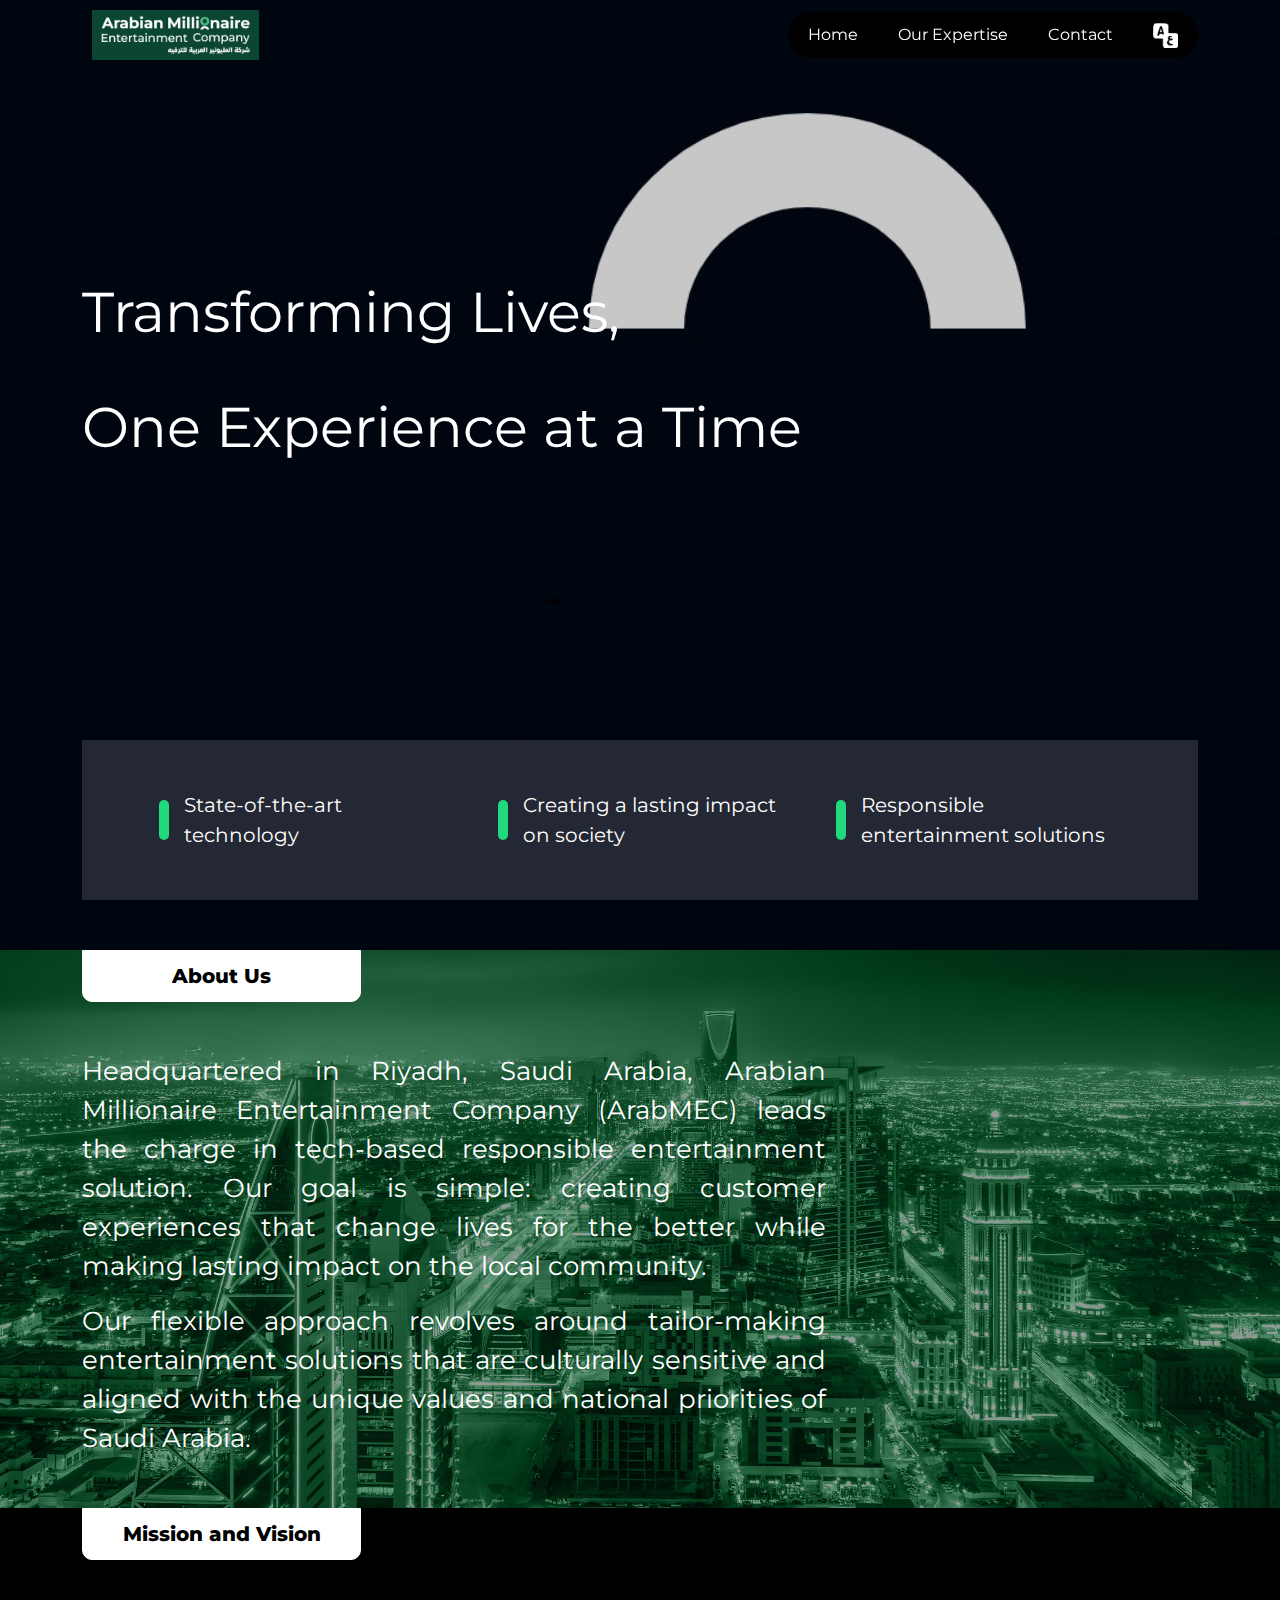
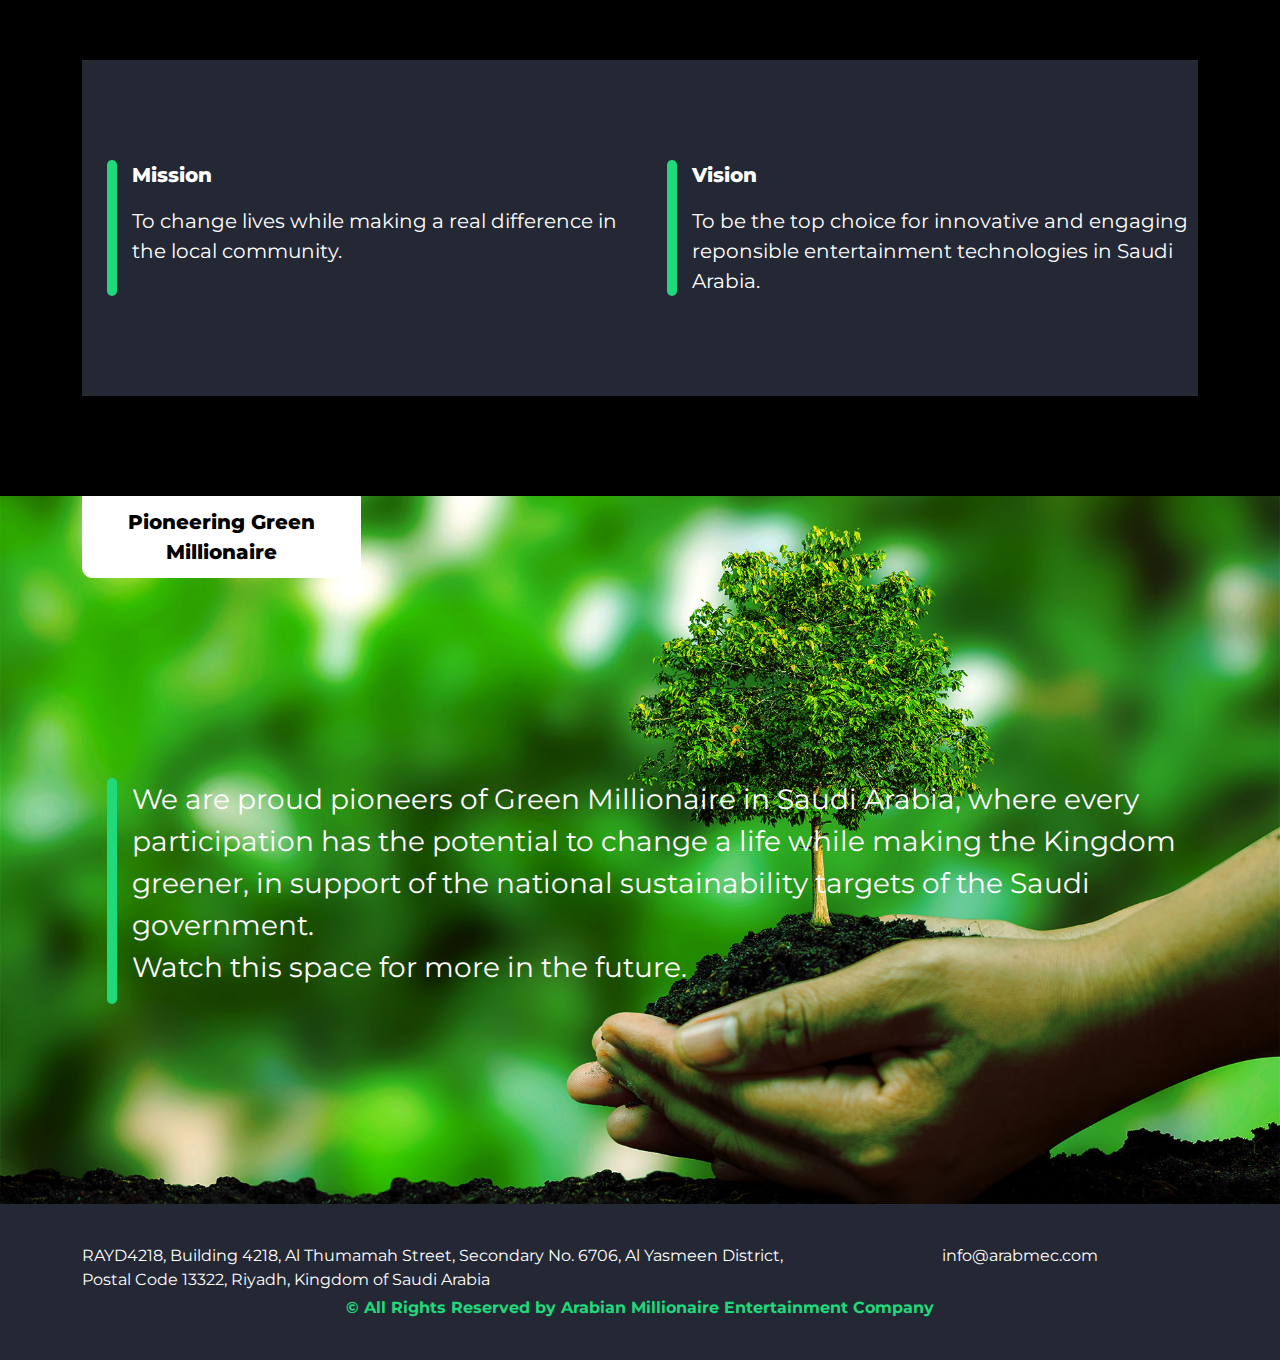
<file: index.html>
<!DOCTYPE html>
<html lang="en">
  <head>
    <meta charset="utf-8" />
    <meta content="width=device-width, initial-scale=1.0" name="viewport" />
    <title id="pageTitle">Arabian Millionaire Entertainment Company</title>
    <meta content="" name="description" />
    <meta content="" name="keywords" />
    <!-- Favicons -->
    <link
      rel="apple-touch-icon"
      sizes="180x180"
      href="./assets/img/apple-touch-icon.png"
    />
    <link
      rel="icon"
      type="image/png"
      sizes="32x32"
      href="./assets/img/AMEC-Logo-Green-BG.png"
    />
    <link
      rel="icon"
      type="image/png"
      sizes="16x16"
      href="./assets/img/AMEC-Logo-Green-BG.png"
    />
    <!-- <link rel="manifest" href="./assets/img/site.webmanifest" /> -->
    <link
      rel="mask-icon"
      href="./assets/img/safari-pinned-tab.svg"
      color="#162f68"
    />
    <link rel="shortcut icon" href="./assets/img/AMEC-Logo-Green-BG.png" />
    <meta name="msapplication-TileColor" content="#ffffff" />
    <!-- <meta name="msapplication-config" content="./assets/img/browserconfig.xml" /> -->
    <meta name="theme-color" content="#ffffff" />
    <link
      href="assets/vendor/bootstrap/css/bootstrap.min.css"
      rel="stylesheet"
    />
    <link
      href="assets/vendor/bootstrap-icons/bootstrap-icons.css"
      rel="stylesheet"
    />
    <link href="assets/css/style.css" rel="stylesheet" />
  </head>

  <body class="scrollable-element">
    <header id="header" class="fixed-top">
      <div class="container">
        <div class="d-flex align-items-center justify-content-between">
          <a href="./index.html">
            <img
              src="./assets/img/AMEC-Logo-Green-Horizontal.png"
              alt="ArabMec Logo"
              class="header-logo"
            />
          </a>
          <div class="navbar-design">
            <nav id="navbar" class="navbar">
              <ul>
                <li>
                  <a id="link1" class="nav-link" href="./index.html">Home</a>
                </li>
                <li>
                  <a
                    class="nav-link scrollto"
                    id="link2"
                    href="./our-expertise.html"
                    >Our Expertise</a
                  >
                </li>
                <li>
                  <a class="nav-link" id="link3" href="./contact.html"
                    >Contact</a
                  >
                </li>
                <li>
                  <a>
                    <div id="language-selection">
                      <img
                        src="./assets/img/lang_img.png"
                        alt="Language Toggle"
                        id="language-img"
                        class="language-icon"
                      />
                    </div>
                  </a>
                </li>
              </ul>
              <i class="bi bi-list mobile-nav-toggle"></i>
            </nav>
          </div>
        </div>
      </div>
    </header>

    <main id="main">
      <!-- Banner Section -->
      <section id="home" class="section-home">
        <div class="container home-container">
          <div class="home-div1 fade-in-effect">
            <h1 class="home-heading mb-5" id="homeheading1">
              Transforming Lives,
            </h1>
            <h1 class="home-heading" id="homeheading2">
              One Experience at a Time
            </h1>
          </div>
          <div class="home-div2">
            <div class="container">
              <div class="row">
                <div class="col-12 col-sm-12 col-lg-4 home-div2-heading">
                  <span class="span-bar"></span>
                  <p class="mb-0 font20" id="point1">
                    State-of-the-art technology
                  </p>
                </div>
                <div class="col-12 col-sm-12 col-lg-4 home-div2-heading">
                  <span class="span-bar"></span>
                  <p class="mb-0 font20" id="point2">
                    Creating a lasting impact on society
                  </p>
                </div>
                <div class="col-12 col-sm-12 col-lg-4 home-div2-heading">
                  <span class="span-bar"></span>
                  <p class="mb-0 font20" id="point3">
                    Responsible entertainment solutions
                  </p>
                </div>
              </div>
            </div>
          </div>
        </div>
      </section>
      <!-- Banner Section -->

      <!-- About Us Section -->
      <section id="about" class="section-aboutUs">
        <div class="container">
          <div class="row">
            <div class="fade-in-effect">
              <div class="col-12 col-sm-3 section-Heading" id="aboutUs">
                About Us
              </div>
            </div>
            <div class="aboutUs-mainDiv fade-in-effect">
              <div class="col-12 col-lg-8 aboutus-text" id="aboutText1">
                Headquartered in Riyadh, Saudi Arabia, Arabian Millionaire
                Entertainment Company (ArabMEC) leads the charge in tech-based
                responsible entertainment solution. Our goal is simple: creating
                customer experiences that change lives for the better while
                making lasting impact on the local community.
              </div>
              <div class="col-12 col-lg-8 aboutus-text mt-3" id="aboutText2">
                Our flexible approach revolves around tailor-making
                entertainment solutions that are culturally sensitive and
                aligned with the unique values and national priorities of Saudi
                Arabia.
              </div>
            </div>
          </div>
        </div>
      </section>
      <!-- About Us Section -->

      <!-- Mission and Vision Section -->
      <section class="section-missionVision">
        <div class="container">
          <div class="row">
            <div class="fade-in-effect">
              <div class="col-12 col-sm-3 section-Heading" id="missionVision">
                Mission and Vision
              </div>
            </div>
            <div class="missionVision-text-div">
              <div class="container missionVision-text">
                <div class="row">
                  <div class="col-12 col-sm-6 d-flex">
                    <div class="span-bar"></div>
                    <div
                      class="d-flex flex-column align-items-start"
                    >
                      <p class="missionVision-title font20" id="mission">
                        Mission
                      </p>
                      <p class="mb-0 font20" id="missionText">
                        To change lives while making a real difference in the
                        local community.
                      </p>
                    </div>
                  </div>
                  <div class="col-12 col-sm-6 d-flex missionVision-text-grid">
                    <div class="span-bar"></div>
                    <div
                      class="d-flex flex-column align-items-start"
                    >
                      <p class="missionVision-title font20" id="vision">
                        Vision
                      </p>
                      <p class="mb-0 font20" id="visionText">
                        To be the top choice for innovative and engaging
                        reponsible entertainment technologies in Saudi Arabia
                      </p>
                    </div>
                  </div>
                </div>
              </div>
            </div>
          </div>
        </div>
      </section>
      <!-- Mission and Vision Section -->

      <!-- Pioneering Green Millionaire Section -->
      <section class="section-Pioneering">
        <div class="container">
          <div class="row">
            <div class="fade-in-effect">
              <div class="col-12 col-sm-3 section-Heading" id="pioneerHeading">
                Pioneering Green Millionaire
              </div>
            </div>
            <div class="Pioneering-text-div">
              <div class="container Pioneering-text">
                <div class="row">
                  <div class="col-12 d-flex">
                    <div class="span-bar"></div>
                    <div
                      class="d-flex flex-column justify-content-around align-items-start"
                    >
                      <p class="mb-0 pioneertext" id="pioneerText">
                        We are proud pioneers of Green Millionaire in Saudi
                        Arabia, where every participation has the potential to
                        change a life while making the Kingdom greener, in
                        support of the national sustainability targets of the
                        Saudi government.
                      </p>
                      <p id="pioneerText2" class="pioneertext">
                        Watch this space for more in the future.
                      </p>
                    </div>
                  </div>
                </div>
              </div>
            </div>
          </div>
        </div>
      </section>
      <!-- Pioneering Green Millionaire Section -->
    </main>

    <footer id="footer" class="footer">
      <div class="container">
        <div class="row">
          <div class="col-12 col-lg-8 flex-center" id="footerAddress">
            RAYD4218, Building 4218, Al Thumamah Street, Secondary No. 6706, Al
            Yasmeen District, Postal Code 13322, Riyadh, Kingdom of Saudi Arabia
          </div>
          <div class="col-12 col-lg-4 flex-center">
            <a href="mailto:info@arabmec.com">info@arabmec.com</a>
          </div>
        </div>
        <div class="col-12 title-color text-center mt-1" id="footerRights">
          © 2024 All Rights Reserved by Arabian Millionaire Entertainment
          Company
        </div>
      </div>
    </footer>

    <script src="assets/vendor/bootstrap/js/bootstrap.bundle.min.js"></script>
    <script src="assets/js/main.js"></script>
    <script>
      const content = {
        en: {
          dir: "ltr",
          pageTitle: "Arabian Millionaire Entertainment Company",
          link1: "Home",
          link2: "Our Expertise",
          link3: "Contact",
          footerAddress:
            "RAYD4218, Building 4218, Al Thumamah Street, Secondary No. 6706, Al Yasmeen District, Postal Code 13322, Riyadh, Kingdom of Saudi Arabia",
          footerRights:
            "© All Rights Reserved by Arabian Millionaire Entertainment Company",
          homeheading1: "Transforming Lives,",
          homeheading2: "One Experience at a Time",
          point1: "State-of-the-art technology",
          point2: "Creating a lasting impact on society",
          point3: "Responsible entertainment solutions",
          aboutUs: "About Us",
          aboutText1:
            "Headquartered in Riyadh, Saudi Arabia, Arabian Millionaire Entertainment Company (ArabMEC) leads the charge in tech-based responsible entertainment solution. Our goal is simple: creating customer experiences that change lives for the better while making lasting impact on the local community.",
          aboutText2:
            "Our flexible approach revolves around tailor-making entertainment solutions that are culturally sensitive and aligned with the unique values and national priorities of Saudi Arabia.",
          missionVision: "Mission and Vision",
          mission: "Mission",
          missionText:
            "To change lives while making a real difference in the local community.",
          vision: "Vision",
          visionText:
            "To be the top choice for innovative and engaging reponsible entertainment technologies in Saudi Arabia.",
          pioneerHeading: "Pioneering Green Millionaire",
          pioneerText:
            "We are proud pioneers of Green Millionaire in Saudi Arabia, where every participation has the potential to change a life while making the Kingdom greener, in support of the national sustainability targets of the Saudi government.",
          pioneerText2: "Watch this space for more in the future.",
        },
        ar: {
          dir: "rtl",
          pageTitle: "شركة المليونير العربي للترفيه",
          link1: "الصفحة الرئيسية",
          link2: "خبرتنا",
          link3: "الاتصال",
          footerAddress:
            "RAYD4218 شارع الثمامة، رقم ثانوي 6706، حي الياسمين، الرمز البريدي 13322، الرياض، المملكة العربية السعودية",
          footerRights: "© جميع الحقوق محفوظة لشركة المليونير العربية للترفيه",
          homeheading1: "",
          homeheading2: "نحو حياة أفضل، تجربة تلو الأخرى",
          point1: "تكنولوجيا متطورة",
          point2: "إحداث تأثير دائم على المجتمع",
          point3: "حلول ترفيهية مسؤولة",
          aboutUs: "من نحن",
          aboutText1:
            "تتخذ شركة المليونير العربي للترفيه (ArabMEC) مقراً لها في عاصمة المملكة العربية السعودية الرياض، وتقدم حلولاً ترفيهية تعتمد على التكنولوجيا وتلتزم بالمسؤولية. هدفنا واضح وبسيط: تقديم تجارب تغير حياة عملائنا نحو الأفضل، مع إحداث تأثير دائم في المجتمع المحلي.",
          aboutText2:
            "تتمحور استراتيجيتنا المرنة حول تصميم حلول ترفيهية تتوافق مع القيم الثقافية الفريدة والأولويات الوطنية للمملكة العربية السعودية.",
          missionVision: "مهمتنا و رؤيتنا",
          mission: "مهمتنا",
          missionText:
            "تغيير حياة الأفراد مع إحداث تأثير حقيقي وإيجابي في المجتمع المحلي.",
          vision: "رؤيتنا",
          visionText:
            "أن نكون الخيار الأول لحلول الترفيه المبتكرة والمسؤولة في المملكة العربية السعودية.",
          pioneerHeading: "إطلاق مبادرة غرين مليونير",
          pioneerText:
            "نفخر بكوننا روادًا في مبادرة غرين مليونير في المملكة العربية السعودية، حيث تسهم كل مشاركة في تغيير حياة الأفراد، بالإضافة إلى مساهمتها في جعل المملكة أكثر اخضرارًا ، دعمًا لأهداف الحكومة السعودية في تحقيق الاستدامة الوطنية. ",
          pioneerText2: "ترقبوا المزيد قريباً",
        },
      };
      function updateContent(lang) {
        const elements = [
          "pageTitle",
          "link1",
          "link2",
          "link3",
          "footerAddress",
          "footerRights",
          "homeheading1",
          "homeheading2",
          "point1",
          "point2",
          "point3",
          "aboutUs",
          "aboutText1",
          "aboutText2",
          "missionVision",
          "mission",
          "missionText",
          "vision",
          "visionText",
          "pioneerHeading",
          "pioneerText",
          "pioneerText2",
        ];
        document.body.setAttribute("dir", content[lang].dir);
        elements.forEach((id) => {
          const element = document.getElementById(id);
          if (element) {
            element.textContent = content[lang][id];
          } else {
            console.warn(`Element with ID '${id}' not found`);
          }
        });
      }
      const languageImg = document.getElementById("language-img");
      if (languageImg) {
        languageImg.addEventListener("click", function () {
          const currentLanguage =
            document.body.getAttribute("dir") === "ltr" ? "en" : "ar";
          const newLanguage = currentLanguage === "en" ? "ar" : "en";
          localStorage.setItem("selectedLanguage", newLanguage);
          updateContent(newLanguage);
        });
      } else {
        console.warn("Language image element not found");
      }
      const savedLanguage = localStorage.getItem("selectedLanguage") || "en";
      updateContent(savedLanguage);
    </script>
  </body>
</html>
</file>
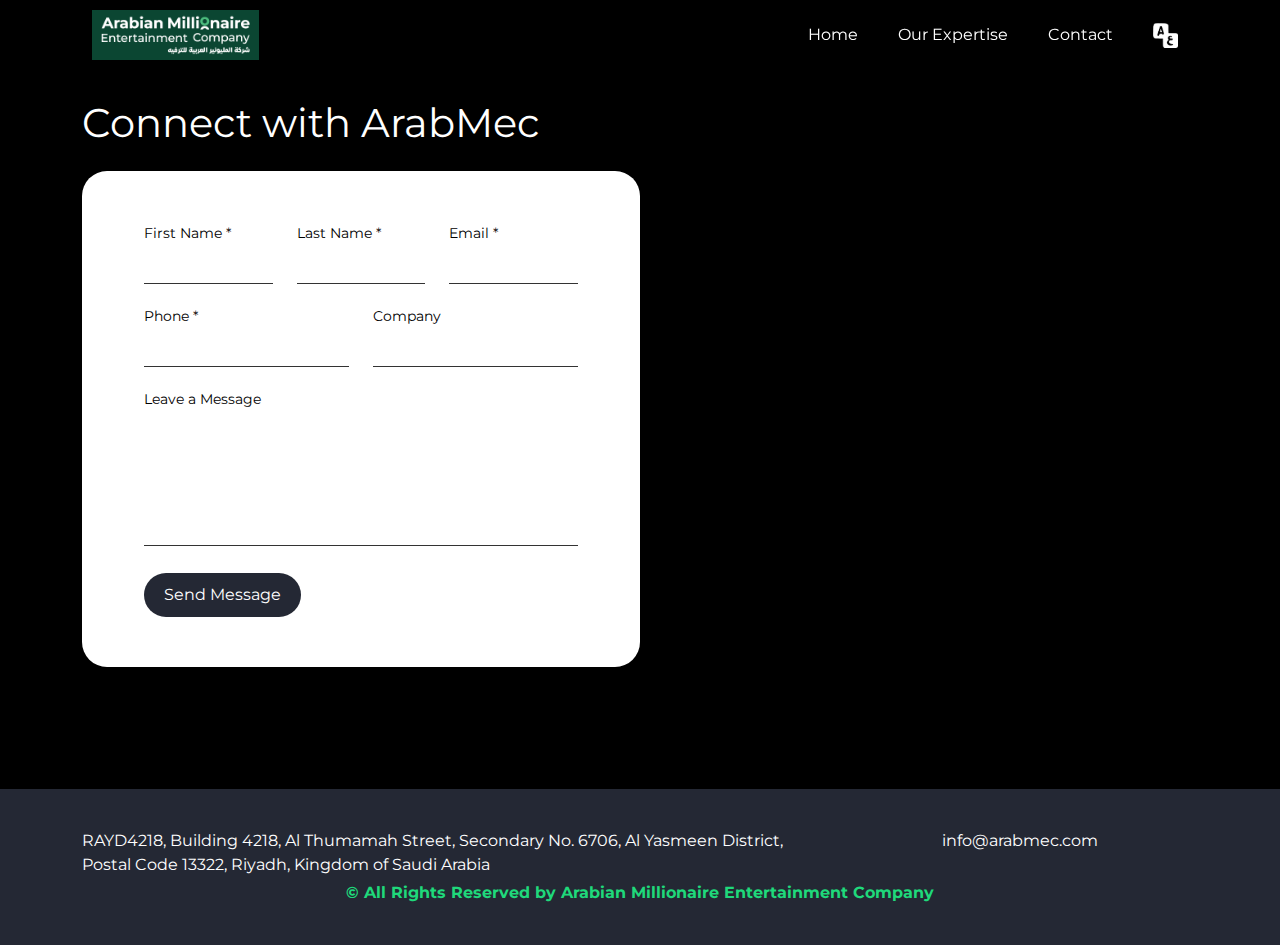
<file: contact.html>
<!DOCTYPE html>
<html lang="en">
  <head>
    <meta charset="utf-8" />
    <meta content="width=device-width, initial-scale=1.0" name="viewport" />
    <title id="pageTitle">
      Contact Us - Arabian Millionaire Entertainment Company
    </title>
    <meta content="" name="description" />
    <meta content="" name="keywords" />
    <!-- Favicons -->
    <link
      rel="apple-touch-icon"
      sizes="180x180"
      href="./assets/img/apple-touch-icon.png"
    />
    <link
      rel="icon"
      type="image/png"
      sizes="32x32"
      href="./assets/img/AMEC-Logo-Green-BG.png"
    />
    <link
      rel="icon"
      type="image/png"
      sizes="16x16"
      href="./assets/img/AMEC-Logo-Green-BG.png"
    />
    <!--  <link rel="manifest" href="/assets/img/site.webmanifest" /> -->
    <link
      rel="mask-icon"
      href="/assets/img/safari-pinned-tab.svg"
      color="#162f68"
    />
    <link rel="shortcut icon" href="./assets/img/AMEC-Logo-Green-BG.png" />
    <meta name="msapplication-TileColor" content="#ffffff" />
    <!-- <meta name="msapplication-config" content="/assets/img/browserconfig.xml" /> -->
    <meta name="theme-color" content="#ffffff" />
    <link
      href="assets/vendor/bootstrap/css/bootstrap.min.css"
      rel="stylesheet"
    />
    <link
      href="assets/vendor/bootstrap-icons/bootstrap-icons.css"
      rel="stylesheet"
    />
    <link href="assets/css/style.css" rel="stylesheet" />
  </head>

  <body class="scrollable-element">
    <header id="header" class="fixed-top">
      <div class="container">
        <div class="d-flex align-items-center justify-content-between">
          <a href="./index.html">
            <img
              src="./assets/img/AMEC-Logo-Green-Horizontal.png"
              alt="ArabMec Logo"
              class="header-logo"
            />
          </a>
          <div class="navbar-design">
            <nav id="navbar" class="navbar">
              <ul>
                <li>
                  <a
                    id="link1"
                    class="nav-link scrollto active"
                    href="./index.html"
                    >Home</a
                  >
                </li>
                <li>
                  <a
                    class="nav-link scrollto"
                    id="link2"
                    href="./our-expertise.html"
                    >Our Expertise</a
                  >
                </li>
                <li>
                  <a class="nav-link" id="link3" href="./contact.html"
                    >Contact</a
                  >
                </li>
                <li>
                  <a>
                    <div id="language-selection">
                      <img
                        src="./assets/img/lang_img.png"
                        alt="Language Toggle"
                        id="language-img"
                        class="language-icon"
                      />
                    </div>
                  </a>
                </li>
              </ul>
              <i class="bi bi-list mobile-nav-toggle"></i>
            </nav>
          </div>
        </div>
      </div>
    </header>

    <main id="main">
      <!-- Section -->
      <section class="contact-us-section">
        <div class="container">
          <div class="row">
            <div class="mb-4">
              <h1 id="contactHeading">Connect with ArabMec</h1>
            </div>
            <div class="mb-4">
              <div class="col-12 col-lg-6 contact-us-form-div">
                <form class="d-flex" onsubmit="sendEmail(event)">
                  <div class="container">
                    <div class="row">
                      <div class="col-12 col-lg-4 input-container">
                        <label for="first-name" id="firstName"
                          >First Name *</label
                        >
                        <input
                          type="text"
                          id="first-name"
                          name="first-name"
                          required
                          autocomplete="off"
                        />
                      </div>
                      <div class="col-12 col-lg-4 input-container">
                        <label for="last-name" id="lastName">Last Name *</label>
                        <input
                          type="text"
                          id="last-name"
                          name="last-name"
                          required
                          autocomplete="off"
                        />
                      </div>
                      <div class="col-12 col-lg-4 input-container">
                        <label for="email" id="Email">Email *</label>
                        <input
                          type="email"
                          id="email"
                          name="email"
                          required
                          autocomplete="off"
                        />
                      </div>
                    </div>
                    <div class="row">
                      <div class="col-12 col-lg-6 input-container">
                        <label for="phone" id="Phone">Phone *</label>
                        <input
                          type="tel"
                          id="phone"
                          name="phone"
                          required
                          autocomplete="off"
                          class="phoneDir"
                        />
                      </div>
                      <div class="col-12 col-lg-6 input-container">
                        <label for="company" id="Company">Company *</label>
                        <input
                          type="text"
                          id="company"
                          name="company"
                          autocomplete="off"
                        />
                      </div>
                    </div>
                    <div class="row">
                      <div class="col-12 input-container">
                        <label for="leave-message" id="leavemessage"
                          >Leave a Message</label
                        >
                        <textarea
                          id="leave-message"
                          name="leave-message"
                          rows="5"
                          required
                          autocomplete="off"
                        ></textarea>
                      </div>
                    </div>
                    <div class="row">
                      <div class="col-12">
                        <button
                          type="submit"
                          class="submit-btn"
                          id="sendMessage"
                        >
                          Send Message
                        </button>
                      </div>
                    </div>
                  </div>
                </form>
              </div>
            </div>
          </div>
        </div>
      </section>
      <!-- Section -->
    </main>

    <footer id="footer" class="footer">
      <div class="container">
        <div class="row">
          <div class="col-12 col-lg-8 flex-center" id="footerAddress">
            RAYD4218, Building 4218, Al Thumamah Street, Secondary No. 6706, Al
            Yasmeen District, Postal Code 13322, Riyadh, Kingdom of Saudi Arabia
          </div>
          <div class="col-12 col-lg-4 flex-center">
            <a href="mailto:info@arabmec.com">info@arabmec.com</a>
          </div>
        </div>
        <div class="col-12 title-color text-center mt-1" id="footerRights">
          © 2024 All Rights Reserved by Arabian Millionaire Entertainment
          Company
        </div>
      </div>
    </footer>

    <script src="assets/vendor/bootstrap/js/bootstrap.bundle.min.js"></script>
    <script src="assets/js/main.js"></script>
    <script>
      function sendEmail(event) {
        event.preventDefault();
        var firstName = document.getElementById("first-name").value;
        var lastName = document.getElementById("last-name").value;
        var email = document.getElementById("email").value;
        var phone = document.getElementById("phone").value;
        var company = document.getElementById("company").value;
        var leaveMessage = document.getElementById("leave-message").value;
        var subject = "New Message from " + firstName + " " + lastName;
        var body =
          "From: " +
          firstName +
          " " +
          lastName +
          "\n" +
          "Email: " +
          email +
          "\n" +
          "Phone: " +
          phone +
          "\n" +
          "Company: " +
          company +
          "\n" +
          "Leave a Message: " +
          leaveMessage;

        var mailtoLink =
          "mailto:info@arabmec.com?subject=" +
          encodeURIComponent(subject) +
          "&body=" +
          encodeURIComponent(body);
        window.location.href = mailtoLink;
      }
    </script>
    <script>
      const content = {
        en: {
          dir: "ltr",
          pageTitle: "Contact Us - Arabian Millionaire Entertainment Company",
          link1: "Home",
          link2: "Our Expertise",
          link3: "Contact",
          footerAddress:
            "RAYD4218, Building 4218, Al Thumamah Street, Secondary No. 6706, Al Yasmeen District, Postal Code 13322, Riyadh, Kingdom of Saudi Arabia",
          footerRights:
            "© All Rights Reserved by Arabian Millionaire Entertainment Company",
          contactHeading: "Connect with ArabMec",
          firstName: "First Name *",
          lastName: "Last Name *",
          Email: "Email *",
          Phone: "Phone *",
          Company: "Company",
          leavemessage: "Leave a Message",
          sendMessage: "Send Message",
        },
        ar: {
          dir: "rtl",
          pageTitle: "الاتصال - شركة المليونير العربي للترفيه",
          link1: "الصفحة الرئيسية",
          link2: "خبرتنا",
          link3: "الاتصال",
          footerAddress:
            "RAYD4218 شارع الثمامة، رقم ثانوي 6706، حي الياسمين، الرمز البريدي 13322، الرياض، المملكة العربية السعودية",
          footerRights: "© جميع الحقوق محفوظة لشركة المليونير العربية للترفيه",
          contactHeading: "تواصل مع ArabMec",
          firstName: "الاسم الأول *",
          lastName: "العائلة *",
          Email: "البريد الإلكتروني *",
          Phone: "الهاتف *",
          Company: "الشركة",
          leavemessage: "اترك رسالة",
          sendMessage: "إرسال الرسالة",
        },
      };
      function updateContent(lang) {
        const elements = [
          "link1",
          "link2",
          "link3",
          "pageTitle",
          "footerAddress",
          "footerRights",
          "contactHeading",
          "firstName",
          "lastName",
          "Email",
          "Phone",
          "Company",
          "leavemessage",
          "sendMessage",
        ];
        document.body.setAttribute("dir", content[lang].dir);
        elements.forEach((id) => {
          const element = document.getElementById(id);
          if (element) {
            element.textContent = content[lang][id];
          } else {
            console.warn(`Element with ID '${id}' not found`);
          }
        });
      }
      const languageImg = document.getElementById("language-img");
      if (languageImg) {
        languageImg.addEventListener("click", function () {
          const currentLanguage =
            document.body.getAttribute("dir") === "ltr" ? "en" : "ar";
          const newLanguage = currentLanguage === "en" ? "ar" : "en";
          localStorage.setItem("selectedLanguage", newLanguage);
          updateContent(newLanguage);
        });
      } else {
        console.warn("Language image element not found");
      }
      const savedLanguage = localStorage.getItem("selectedLanguage") || "en";
      updateContent(savedLanguage);
    </script>
  </body>
</html>
</file>
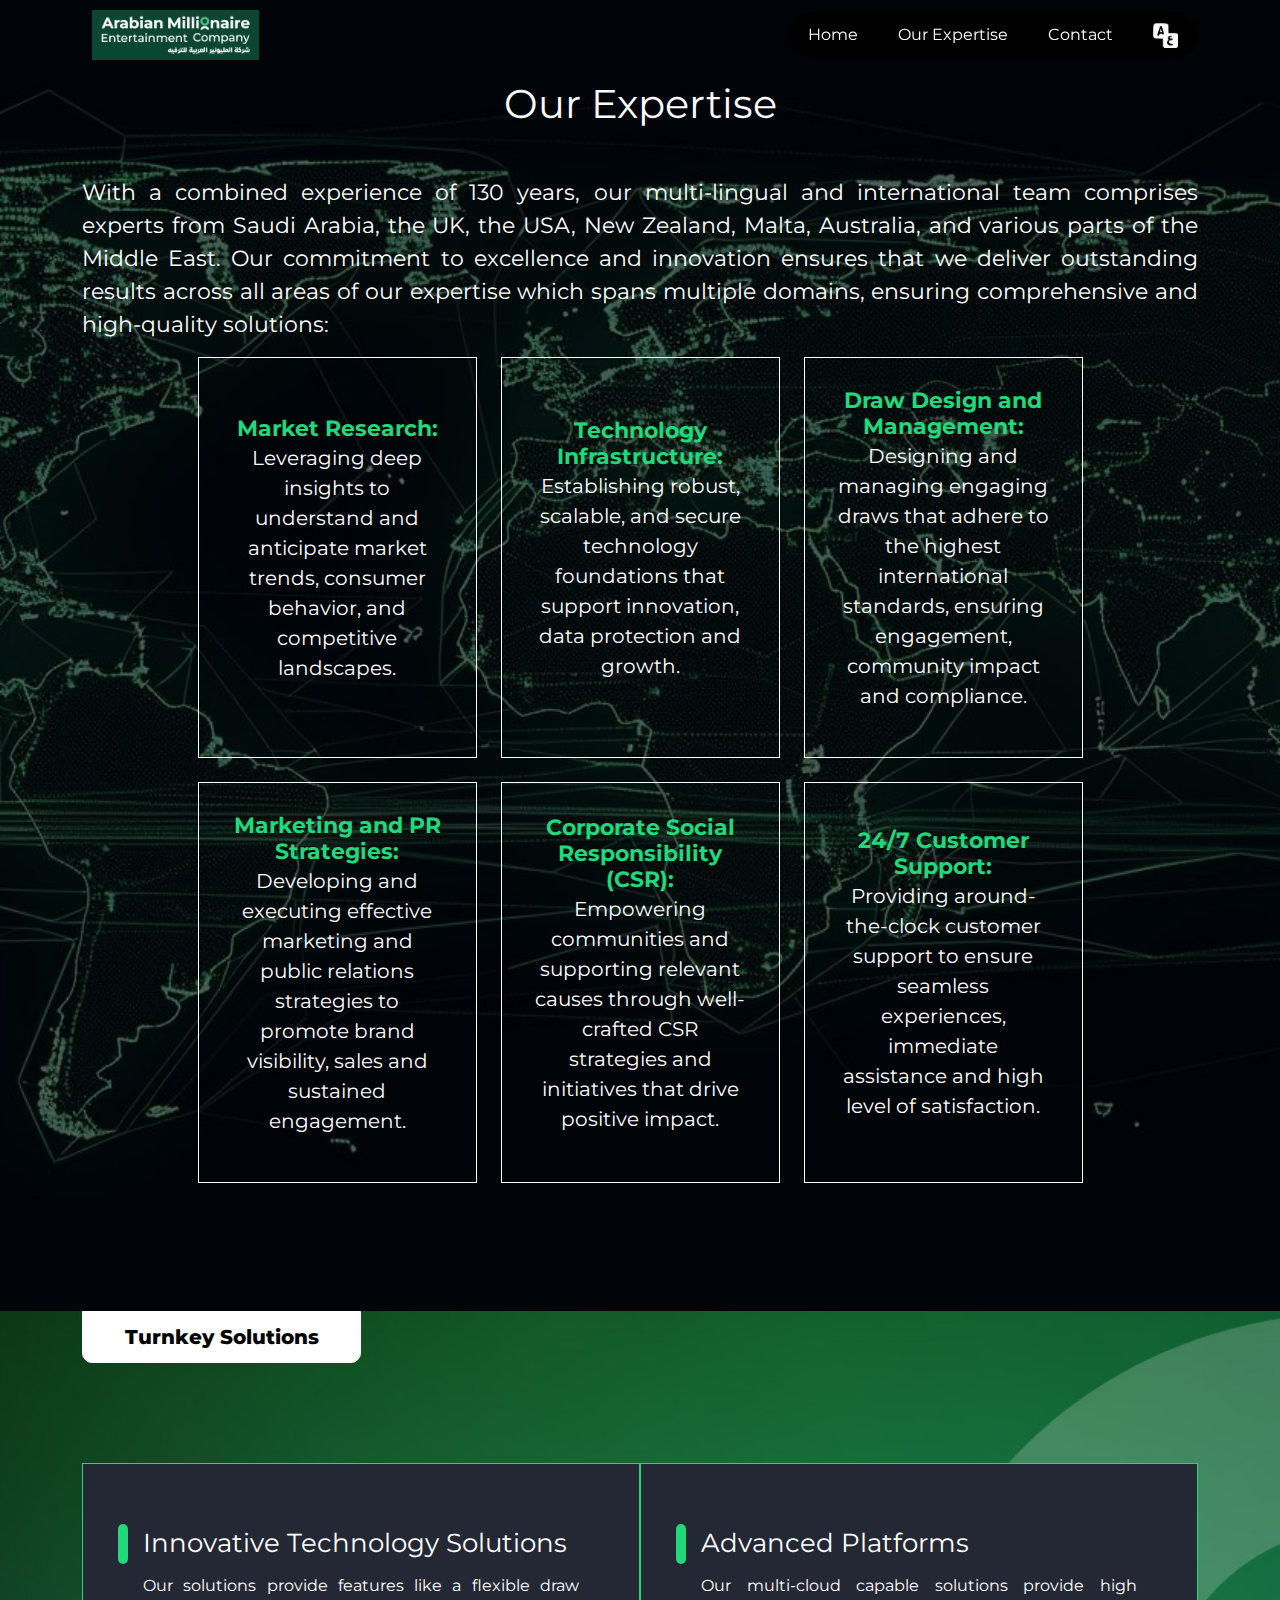
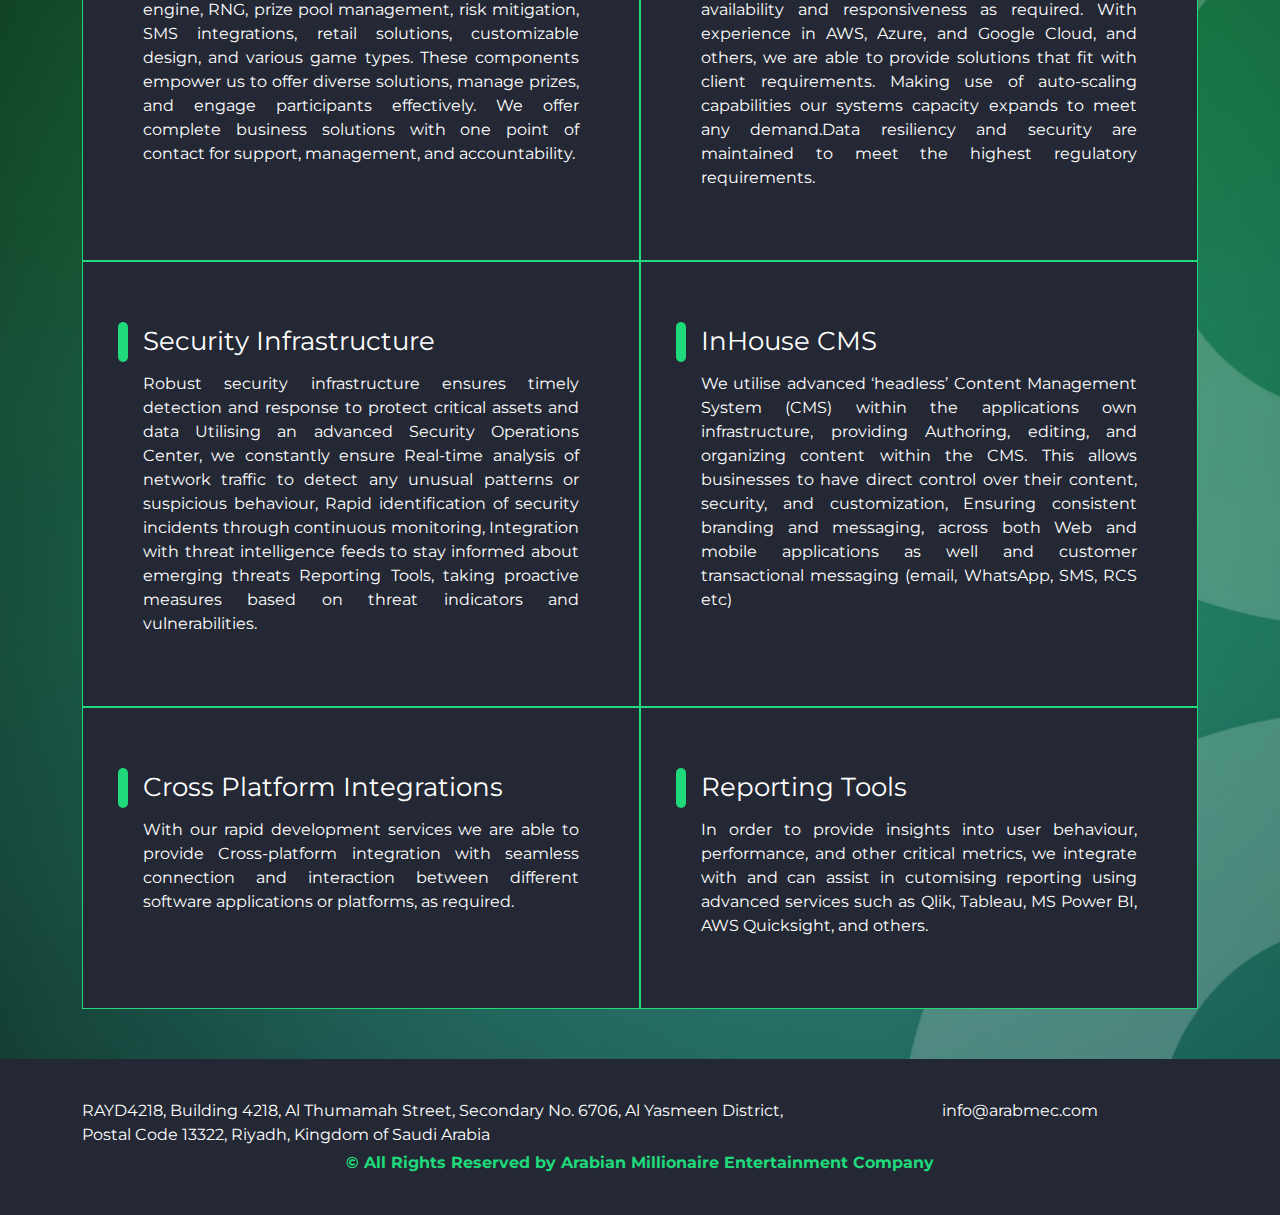
<file: our-expertise.html>
<!DOCTYPE html>
<html lang="en">
  <head>
    <meta charset="utf-8" />
    <meta content="width=device-width, initial-scale=1.0" name="viewport" />
    <title id="pageTitle">
      Our Expertise - Arabian Millionaire Entertainment Company
    </title>
    <meta content="" name="description" />
    <meta content="" name="keywords" />
    <!-- Favicons -->
    <link
      rel="apple-touch-icon"
      sizes="180x180"
      href="./assets/img/apple-touch-icon.png"
    />
    <link
      rel="icon"
      type="image/png"
      sizes="32x32"
      href="./assets/img/AMEC-Logo-Green-BG.png"
    />
    <link
      rel="icon"
      type="image/png"
      sizes="16x16"
      href="./assets/img/AMEC-Logo-Green-BG.png"
    />
    <!-- <link rel="manifest" href="/assets/img/site.webmanifest" /> -->
    <link
      rel="mask-icon"
      href="/assets/img/safari-pinned-tab.svg"
      color="#162f68"
    />
    <link rel="shortcut icon" href="./assets/img/AMEC-Logo-Green-BG.png" />
    <meta name="msapplication-TileColor" content="#ffffff" />
    <!-- <meta name="msapplication-config" content="/assets/img/browserconfig.xml" /> -->
    <meta name="theme-color" content="#ffffff" />
    <link
      href="assets/vendor/bootstrap/css/bootstrap.min.css"
      rel="stylesheet"
    />
    <link
      href="assets/vendor/bootstrap-icons/bootstrap-icons.css"
      rel="stylesheet"
    />
    <link href="assets/css/style.css" rel="stylesheet" />
  </head>

  <body class="scrollable-element">
    <header id="header" class="fixed-top">
      <div class="container">
        <div class="d-flex align-items-center justify-content-between">
          <a href="./index.html">
            <img
              src="./assets/img/AMEC-Logo-Green-Horizontal.png"
              alt="ArabMec Logo"
              class="header-logo"
            />
          </a>
          <div class="navbar-design">
            <nav id="navbar" class="navbar">
              <ul>
                <li>
                  <a
                    id="link1"
                    class="nav-link scrollto active"
                    href="./index.html"
                    >Home</a
                  >
                </li>
                <li>
                  <a
                    class="nav-link scrollto"
                    id="link2"
                    href="./our-expertise.html"
                    >Our Expertise</a
                  >
                </li>
                <li>
                  <a class="nav-link" id="link3" href="./contact.html"
                    >Contact</a
                  >
                </li>
                <li>
                  <a>
                    <div id="language-selection">
                      <img
                        src="./assets/img/lang_img.png"
                        alt="Language Toggle"
                        id="language-img"
                        class="language-icon"
                      />
                    </div>
                  </a>
                </li>
              </ul>
              <i class="bi bi-list mobile-nav-toggle"></i>
            </nav>
          </div>
        </div>
      </div>
    </header>

    <main id="main">
      <!-- Our Expertise Section -->
      <section id="expertise" class="section-ourExpertise">
        <div class="container">
          <div class="row">
            <div class="text-center">
              <h1 id="expertiseHeading">Our Expertise</h1>
            </div>
            <div class="mt-5 mb-5 justify-content-center fade-in-effect">
              <div class="col-12 col-sm-12">
                <p
                  style="text-align: justify"
                  id="expertiseText"
                  class="font22"
                >
                  With a combined experience of 130 years, our multi-lingual and
                  international team comprises experts from Saudi Arabia, the
                  UK, the USA, New Zealand, Malta, Australia, and various parts
                  of the Middle East. Our commitment to excellence and
                  innovation ensures that we deliver outstanding results across
                  all areas of our expertise which spans multiple domains,
                  ensuring comprehensive and high-quality solutions:
                </p>
              </div>
              <div class="container">
                <div class="row gap-4 justify-content-center">
                  <div class="col-12 col-sm-5 col-lg-3 expertise-card">
                    <h5 class="title-color font22" id="title1">
                      Market Research:
                    </h5>
                    <p
                      style="text-align: center"
                      class="font20"
                      id="titleText1"
                    >
                      Leveraging deep insights to understand and anticipate
                      market trends, consumer behavior, and competitive
                      landscapes.
                    </p>
                  </div>
                  <div class="col-12 col-sm-5 col-lg-3 expertise-card">
                    <h5 class="title-color font22" id="title2">
                      Technology Infrastructure:
                    </h5>
                    <p
                      style="text-align: center"
                      class="font20"
                      id="titleText2"
                    >
                      Establishing robust, scalable, and secure technology
                      foundations that support innovation, data protection and
                      growth.
                    </p>
                  </div>
                  <div class="col-12 col-sm-5 col-lg-3 expertise-card">
                    <h5 class="title-color font22" id="title3">
                      Draw Design and Management:
                    </h5>
                    <p
                      style="text-align: center"
                      class="font20"
                      id="titleText3"
                    >
                      Designing and managing engaging draws that adhere to the
                      highest international standards, ensuring engagement,
                      community impact and compliance.
                    </p>
                  </div>
                  <div class="col-12 col-sm-5 col-lg-3 expertise-card">
                    <h5 class="title-color font22" id="title4">
                      Marketing and PR Strategies:
                    </h5>
                    <p
                      style="text-align: center"
                      class="font20"
                      id="titleText4"
                    >
                      Developing and executing effective marketing and public
                      relations strategies to promote brand visibility, sales
                      and sustained engagement.
                    </p>
                  </div>
                  <div class="col-12 col-sm-5 col-lg-3 expertise-card">
                    <h5 class="title-color font22" id="title5">
                      Corporate Social Responsibility (CSR):
                    </h5>
                    <p
                      style="text-align: center"
                      class="font20"
                      id="titleText5"
                    >
                      Empowering communities and supporting relevant causes
                      through well-crafted CSR strategies and initiatives that
                      drive positive impact.
                    </p>
                  </div>
                  <div class="col-12 col-sm-5 col-lg-3 expertise-card">
                    <h5 class="title-color font22" id="title6">
                      24/7 Customer Support:
                    </h5>
                    <p
                      style="text-align: center"
                      class="font20"
                      id="titleText6"
                    >
                      Providing around-the-clock customer support to ensure
                      seamless experiences, immediate assistance and high level
                      of satisfaction.
                    </p>
                  </div>
                </div>
              </div>
            </div>
          </div>
        </div>
      </section>
      <!-- Our Expertise Section -->

      <!-- Turnkey Solutions Section -->
      <section class="section-turnkeysolution">
        <div class="container" style="position: relative; z-index: 2">
          <div class="row">
            <div class="fade-in-effect">
              <div class="col-12 col-sm-3 section-Heading" id="turnkysolutions">
                Turnkey Solutions
              </div>
              <div class="container turnkeysolution-main-div">
                <div class="row">
                  <div class="col-12 col-sm-6 turnkeysolution-grid">
                    <div class="d-flex align-items-center">
                      <span class="span-bar"></span>
                      <div
                        class="turnkeysolution-grid-heading fade-in-effect"
                        id="title7"
                      >
                        Innovative Technology Solutions
                      </div>
                    </div>
                    <p
                      class="turnkeysolution-grid-text fade-in-effect"
                      id="titleText7"
                    >
                      Our solutions provide features like a flexible draw
                      engine, RNG, prize pool management, risk mitigation, SMS
                      integrations, retail solutions, customizable design, and
                      various game types. These components empower us to offer
                      diverse solutions, manage prizes, and engage participants
                      effectively. We offer complete business solutions with one
                      point of contact for support, management, and
                      accountability.
                    </p>
                  </div>
                  <div class="col-12 col-sm-6 turnkeysolution-grid">
                    <div class="d-flex align-items-center">
                      <span class="span-bar"></span>
                      <div
                        class="turnkeysolution-grid-heading fade-in-effect"
                        id="title8"
                      >
                        Advanced platforms
                      </div>
                    </div>
                    <p
                      class="turnkeysolution-grid-text fade-in-effect"
                      id="titleText8"
                    >
                      Our multi-cloud capable solutions provide high
                      availability and responsiveness as required. With
                      experience in AWS, Azure, and Google Cloud, and others, we
                      are able to provide solutions that fit with client
                      requirements. Making use of auto-scaling capabilities our
                      systems capacity expands to meet any demand.Data
                      resiliency and security are maintained to meet the highest
                      regulatory requirements.
                    </p>
                  </div>
                  <div class="col-12 col-sm-6 turnkeysolution-grid">
                    <div class="d-flex align-items-center">
                      <span class="span-bar"></span>
                      <div
                        class="turnkeysolution-grid-heading fade-in-effect"
                        id="title9"
                      >
                        Security Infrastructure
                      </div>
                    </div>
                    <p
                      class="turnkeysolution-grid-text fade-in-effect"
                      id="titleText9"
                    >
                      Robust security infrastructure ensures timely detection
                      and response to protect critical assets and data Utilising
                      an advanced Security Operations Center, we constantly
                      ensure Real-time analysis of network traffic to detect any
                      unusual patterns or suspicious behaviour, Rapid
                      identification of security incidents through continuous
                      monitoring, Integration with threat intelligence feeds to
                      stay informed about emerging threats Reporting Tools,
                      taking proactive measures based on threat indicators and
                      vulnerabilities.
                    </p>
                  </div>
                  <div class="col-12 col-sm-6 turnkeysolution-grid">
                    <div class="d-flex align-items-center">
                      <span class="span-bar"></span>
                      <div
                        class="turnkeysolution-grid-heading fade-in-effect"
                        id="title10"
                      >
                        InHouse CMS
                      </div>
                    </div>
                    <p
                      class="turnkeysolution-grid-text fade-in-effect"
                      id="titleText10"
                    >
                      We utilise advanced ‘headless’ Content Management System
                      (CMS) within the applications own infrastructure,
                      providing Authoring, editing, and organizing content
                      within the CMS. This allows businesses to have direct
                      control over their content, security, and customization,
                      Ensuring consistent branding and messaging, across both
                      Web and mobile applications as well and customer
                      transactional messaging (email, WhatsApp, SMS, RCS etc)
                    </p>
                  </div>
                  <div class="col-12 col-sm-6 turnkeysolution-grid">
                    <div class="d-flex align-items-center">
                      <span class="span-bar"></span>
                      <div
                        class="turnkeysolution-grid-heading fade-in-effect"
                        id="title11"
                      >
                        Cross Platform Integrations
                      </div>
                    </div>
                    <p
                      class="turnkeysolution-grid-text fade-in-effect"
                      id="titleText11"
                    >
                      With our rapid development services we are able to provide
                      Cross-platform integration with seamless connection and
                      interaction between different software applications or
                      platforms, as required.
                    </p>
                  </div>
                  <div class="col-12 col-sm-6 turnkeysolution-grid">
                    <div class="d-flex align-items-center">
                      <span class="span-bar"></span>
                      <div
                        class="turnkeysolution-grid-heading fade-in-effect"
                        id="title12"
                      >
                        Reporting Tools
                      </div>
                    </div>
                    <p
                      class="turnkeysolution-grid-text fade-in-effect"
                      id="titleText12"
                    >
                      In order to provide insights into user behaviour,
                      performance, and other critical metrics, we integrate with
                      and can assist in cutomising reporting using advanced
                      services such as Qlik, Tableau, MS Power BI, AWS
                      Quicksight, and others.
                    </p>
                  </div>
                </div>
              </div>
            </div>
          </div>
        </div>
      </section>
      <!-- Turnkey Solutions Section -->
    </main>

    <footer id="footer" class="footer">
      <div class="container">
        <div class="row">
          <div class="col-12 col-lg-8 flex-center" id="footerAddress">
            RAYD4218, Building 4218, Al Thumamah Street, Secondary No. 6706, Al
            Yasmeen District, Postal Code 13322, Riyadh, Kingdom of Saudi Arabia
          </div>
          <div class="col-12 col-lg-4 flex-center">
            <a href="mailto:info@arabmec.com">info@arabmec.com</a>
          </div>
        </div>
        <div class="col-12 title-color text-center mt-1" id="footerRights">
          © 2024 All Rights Reserved by Arabian Millionaire Entertainment
          Company
        </div>
      </div>
    </footer>

    <script src="assets/vendor/bootstrap/js/bootstrap.bundle.min.js"></script>
    <script src="assets/js/main.js"></script>
    <script>
      const content = {
        en: {
          dir: "ltr",
          pageTitle:
            "Our Expertise - Arabian Millionaire Entertainment Company",
          link1: "Home",
          link2: "Our Expertise",
          link3: "Contact",
          footerAddress:
            "RAYD4218, Building 4218, Al Thumamah Street, Secondary No. 6706, Al Yasmeen District, Postal Code 13322, Riyadh, Kingdom of Saudi Arabia",
          footerRights:
            "© All Rights Reserved by Arabian Millionaire Entertainment Company",
          expertiseHeading: "Our Expertise",
          expertiseText:
            "With a combined experience of 130 years, our multi-lingual and international team comprises experts from Saudi Arabia, the UK, the USA, New Zealand, Malta, Australia, and various parts of the Middle East. Our commitment to excellence and innovation ensures that we deliver outstanding results across all areas of our expertise which spans multiple domains, ensuring comprehensive and high-quality solutions:",
          title1: "Market Research:",
          titleText1:
            "Leveraging deep insights to understand and anticipate market trends, consumer behavior, and competitive landscapes.",
          title2: "Technology Infrastructure:",
          titleText2:
            "Establishing robust, scalable, and secure technology foundations that support innovation, data protection and growth.",
          title3: "Draw Design and Management:",
          titleText3:
            "Designing and managing engaging draws that adhere to the highest international standards, ensuring engagement, community impact and compliance.",
          title4: "Marketing and PR Strategies:",
          titleText4:
            "Developing and executing effective marketing and public relations strategies to promote brand visibility, sales and sustained engagement.",
          title5: "Corporate Social Responsibility (CSR):",
          titleText5:
            "Empowering communities and supporting relevant causes through well-crafted CSR strategies and initiatives that drive positive impact.",
          title6: "24/7 Customer Support:",
          titleText6:
            "Providing around-the-clock customer support to ensure seamless experiences, immediate assistance and high level of satisfaction.",
          turnkysolutions: "Turnkey Solutions",
          title7: "Innovative Technology Solutions",
          titleText7:
            "Our solutions provide features like a flexible draw engine, RNG, prize pool management, risk mitigation, SMS integrations, retail solutions, customizable design, and various game types. These components empower us to offer diverse solutions, manage prizes, and engage participants effectively. We offer complete business solutions with one point of contact for support, management, and accountability.",
          title8: "Advanced Platforms",
          titleText8:
            "Our multi-cloud capable solutions provide high availability and responsiveness as required. With experience in AWS, Azure, and Google Cloud, and others, we are able to provide solutions that fit with client requirements. Making use of auto-scaling capabilities our systems capacity expands to meet any demand.Data resiliency and security are maintained to meet the highest regulatory requirements.",
          title9: "Security Infrastructure",
          titleText9:
            "Robust security infrastructure ensures timely detection and response to protect critical assets and data Utilising an advanced Security Operations Center, we constantly ensure Real-time analysis of network traffic to detect any unusual patterns or suspicious behaviour, Rapid identification of security incidents through continuous monitoring, Integration with threat intelligence feeds to stay informed about emerging threats Reporting Tools, taking proactive measures based on threat indicators and vulnerabilities.",
          title10: "InHouse CMS",
          titleText10:
            "We utilise advanced ‘headless’ Content Management System (CMS) within the applications own infrastructure, providing Authoring, editing, and organizing content within the CMS. This allows businesses to have direct control over their content, security, and customization, Ensuring consistent branding and messaging, across both Web and mobile applications as well and customer transactional messaging (email, WhatsApp, SMS, RCS etc)",
          title11: "Cross Platform Integrations",
          titleText11:
            "With our rapid development services we are able to provide Cross-platform integration with seamless connection and interaction between different software applications or platforms, as required.",
          title12: "Reporting Tools",
          titleText12:
            "In order to provide insights into user behaviour, performance, and other critical metrics, we integrate with and can assist in cutomising reporting using advanced services such as Qlik, Tableau, MS Power BI, AWS Quicksight, and others.",
        },
        ar: {
          dir: "rtl",
          pageTitle: "خبراتنا - شركة المليونير العربي للترفيه",
          link1: "الصفحة الرئيسية",
          link2: "خبرتنا",
          link3: "الاتصال",
          footerAddress:
            "RAYD4218 شارع الثمامة، رقم ثانوي 6706، حي الياسمين، الرمز البريدي 13322، الرياض، المملكة العربية السعودية",
          footerRights: "© جميع الحقوق محفوظة لشركة المليونير العربية للترفيه",
          expertiseHeading: "خبراتنا",
          expertiseText:
            "يتمتع فريقنا الدولي متعدد اللغات بخبرة مجمعة تصل إلى 130 عامًا، ويضم خبراء من المملكة العربية السعودية والمملكة المتحدة والولايات المتحدة الأمريكية ونيوزيلندا ومالطا وأستراليا ودول عربية عدة من الشرق الأوسط. إن التزامنا بالتميز والابتكار يضمن تحقيق نتائج متميزة في جميع مجالات خبرتنا المتنوعة التي تغطي العديد من المجالات، مما يوفر حلولًا شاملة وعالية الجودة:",
          title1: "أبحاث السوق:",
          titleText1:
            "نستفيد من رؤى عميقة لفهم واستباق اتجاهات السوق وسلوك المستهلك والمشاهد التنافسية.",
          title2: "البنية التحتية التكنولوجية:",
          titleText2:
            "نقوم ببناء أسس تقنية قوية، قابلة للتوسع، وآمنة تدعم الابتكار وحماية البيانات والنمو.",
          title3: "تصميم وإدارة السحوبات:",
          titleText3:
            "نعمل على تصميم وإدارة سحوبات ترفيهية مسؤولة وفقًا لأعلى المعايير الدولية، مما يضمن تفاعلًا مجتمعيًا وتأثيرًا إيجابيًا مع الالتزام بالامتثال.",
          title4: "استراتيجيات التسويق والعلاقات العامة:",
          titleText4:
            "نقوم بتطوير وتنفيذ استراتيجيات تسويق وعلاقات عامة فعالة لزيادة رؤية العلامة التجارية، تعزيز المبيعات، وضمان التفاعل المستدام.",
          title5: "المسؤولية الاجتماعية للشركات:",
          titleText5:
            "نساهم في تمكين المجتمعات ودعم القضايا المهمة من خلال استراتيجيات مصممة بعناية لتحقيق تأثير إيجابي ملموس.",
          title6: "دعم العملاء على مدار الساعة:",
          titleText6:
            "نقدم دعمًا للعملاء على مدار الساعة لضمان تجربة سلسة، مساعدة فورية، ورضا عالي.",
          turnkysolutions: "حلول متكاملة",
          title7: "حلول تقنية مبتكرة:",
          titleText7:
            "تتمحور حلولنا التقنية حول توفير محرك سحوبات مرن، وإدارة الجوائز، وتكامل خدمات الرسائل القصيرة، وحلول تجزئة، وتصاميم مخصصة، وأنواع ألعاب متنوعة، مما يمكننا من تقديم حلول متنوعة، والتفاعل مع المشتركين بفعالية. نوفر حلول أعمال متكاملة مع نقطة اتصال واحدة لدعم الإدارة والمساءلة.",
          title8: "منصات متقدمة:",
          titleText8:
            "توفر حلولنا القابلة للعمل عبر السحابة قدرة عالية على الاستجابة لتلبية المتطلبات. مع الخبرة في AWS وAzure وGoogle Cloud وغيرها, نحن قادرون على تقديم حلول تتناسب مع متطلبات العملاء. من خلال الاستفادة من قدرات التوسع التلقائي، تتوسع سعة أنظمتنا لتلبية أي طلب.",
          title9: "البنية التحتية الأمنية:",
          titleText9:
            "توفر البنية التحتية الأمنية المتقدمة اكتشافًا سريعًا للتهديدات والاستجابة لها في الوقت المناسب لحماية الأصول والبيانات الحيوية. باستخدام مركز عمليات أمنية متطور، نحرص باستمرار على التحليل الفوري لحركة المرور الشبكية لاكتشاف أي سلوك مشبوه أو أنماط غير طبيعية. تحديد سريع للحوادث الأمنية من خلال المراقبة المستمرة. التكامل مع تدفقات معلومات التهديدات للبقاء على اطلاع دائم بالتهديدات الناشئة.",
          title10: "نظام إدارة المحتوى الداخلي:",
          titleText10:
            "نستخدم نظام إدارة محتوى متقدم يعتمد على البنية التحتية الخاصة بالتطبيقات، مما يوفر إمكانيات لتأليف وتحرير وتنظيم المحتوى داخليًا. يتيح ذلك للشركات التحكم المباشر في محتواها وأمانها وتخصيصها، مما يضمن تناسق العلامة التجارية والرسائل عبر التطبيقات الإلكترونية والرسائل الخاصة بالعملاء (البريد الإلكتروني، واتساب، الرسائل النصية القصيرة، RCS).",
          title11: "التكامل عبر المنصات:",
          titleText11:
            "بفضل خدمات التطوير السريعة التي نقدمها، نضمن تكاملًا سلسًا بين مختلف التطبيقات أو المنصات البرمجية حسب الحاجة.",
          title12: "التقارير:",
          titleText12:
            "للحصول على رؤى حول سلوك المستخدم، الأداء، والمقاييس الهامة الأخرى، نقوم بإنتاج التقارير باستخدام خدمات متقدمة مثل Qlik، Tableau، MS Power BI، AWS Quicksight، وغيرها.",
        },
      };
      function updateContent(lang) {
        const elements = [
          "pageTitle",
          "link1",
          "link2",
          "link3",
          "footerAddress",
          "footerRights",
          "expertiseHeading",
          "expertiseText",
          "title1",
          "titleText1",
          "title2",
          "titleText2",
          "title3",
          "titleText3",
          "title4",
          "titleText4",
          "title5",
          "titleText5",
          "title6",
          "titleText6",
          "turnkysolutions",
          "title7",
          "titleText7",
          "title8",
          "titleText8",
          "title9",
          "titleText9",
          "title10",
          "titleText10",
          "title11",
          "titleText11",
          "title12",
          "titleText12",
        ];
        document.body.setAttribute("dir", content[lang].dir);
        elements.forEach((id) => {
          const element = document.getElementById(id);
          if (element) {
            element.textContent = content[lang][id];
          } else {
            console.warn(`Element with ID '${id}' not found`);
          }
        });
      }
      const languageImg = document.getElementById("language-img");
      if (languageImg) {
        languageImg.addEventListener("click", function () {
          const currentLanguage =
            document.body.getAttribute("dir") === "ltr" ? "en" : "ar";
          const newLanguage = currentLanguage === "en" ? "ar" : "en";
          localStorage.setItem("selectedLanguage", newLanguage);
          updateContent(newLanguage);
        });
      } else {
        console.warn("Language image element not found");
      }
      const savedLanguage = localStorage.getItem("selectedLanguage") || "en";
      updateContent(savedLanguage);
    </script>
  </body>
</html>
</file>
<file: assets/css/style.css>
* {
  margin: 0;
  padding: 0;
  box-sizing: border-box;
  font-family: "regular";
}

@font-face {
  font-family: "light";
  src: url("../fonts/Montserrat-Light.ttf") format("truetype");
}

@font-face {
  font-family: "bold";
  src: url("../fonts/Montserrat-Bold.ttf") format("truetype");
}

@font-face {
  font-family: "extrabold";
  src: url("../fonts/Montserrat-ExtraBold.ttf") format("truetype");
}

@font-face {
  font-family: "black";
  src: url("../fonts/Montserrat-Black.ttf") format("truetype");
}

@font-face {
  font-family: "regular";
  src: url("../fonts/Montserrat-Regular.ttf") format("truetype");
}

.h1,
.h2,
.h3,
.h4,
.h5,
.h6,
h1,
h2,
h3,
h4,
h5,
h6 {
  margin-top: 0 !important;
  margin-bottom: 0 !important;
}

.font20 {
  font-size: 20px;
}

.font22 {
  font-size: 22px;
}

.font24 {
  font-size: 24px;
}

a {
  text-decoration: none;
  color: black;
}

.p {
  margin-top: 0 !important;
  margin-bottom: 0 !important;
}

.title-color {
  color: #1fd97b;
  font-family: bold;
}

a:hover {
  color: #1fd97b;
  text-decoration: none;
}

.back-to-top {
  position: fixed;
  visibility: hidden;
  opacity: 0;
  right: 15px;
  bottom: 15px;
  z-index: 996;
  background: #1fd97b;
  width: 40px;
  height: 40px;
  border-radius: 4px;
  transition: all 0.4s;
}

.back-to-top i {
  font-size: 28px;
  color: #fff;
  line-height: 0;
}

.back-to-top:hover {
  background: #1fd97b;
  color: #fff;
}

.back-to-top.active {
  visibility: visible;
  opacity: 1;
}

#header {
  background: transparent;
  transition: all 0.5s;
  z-index: 997;
  padding: 10px 0px;
}

.fixed-top {
  padding: 1px 0px;
  background-color: transparent;
}

.navbar {
  padding: 0;
}

.navbar ul {
  margin: 0;
  padding: 0;
  display: flex;
  list-style: none;
  align-items: center;
}

.navbar li {
  position: relative;
}

.navbar a,
.navbar a:focus {
  display: flex;
  align-items: center;
  padding: 10px;
  font-size: 16px;
  color: #fff;
  white-space: nowrap;
  transition: 0.3s;
  text-transform: none;
}

.navbar a i,
.navbar a:focus i {
  font-size: 16px;
  line-height: 0;
  margin-left: 5px;
}

.navbar a:hover,
.navbar li:hover>a {
  color: #1fd97b;
}

.navbar .dropdown ul {
  display: block;
  position: absolute;
  left: 14px;
  top: calc(100% + 30px);
  margin: 0;
  padding: 10px 0;
  z-index: 99;
  opacity: 0;
  visibility: hidden;
  background: #fff;
  box-shadow: 0px 0px 30px rgba(127, 137, 161, 0.25);
  transition: 0.3s;
}

.navbar .dropdown ul li {
  min-width: 200px;
}

.navbar .dropdown ul a {
  padding: 10px 20px;
  font-size: 15px;
  text-transform: none;
  font-weight: 500;
}

.navbar .dropdown ul a i {
  font-size: 16px;
}

.navbar .dropdown ul a:hover,
.navbar .dropdown ul .active:hover,
.navbar .dropdown ul li:hover>a {
  color: #000;
}

.navbar .dropdown:hover>ul {
  opacity: 1;
  top: 100%;
  visibility: visible;
}

.navbar .dropdown .dropdown ul {
  top: 0;
  left: calc(100% - 30px);
  visibility: hidden;
}

.navbar .dropdown .dropdown:hover>ul {
  opacity: 1;
  top: 0;
  left: 100%;
  visibility: visible;
}

@media (max-width: 1366px) {
  .navbar .dropdown .dropdown ul {
    left: -90%;
  }

  .navbar .dropdown .dropdown:hover>ul {
    left: -100%;
  }
}

.mobile-nav-toggle {
  color: #1fd97b;
  font-size: 28px;
  cursor: pointer;
  display: none;
  line-height: 0;
  transition: 0.5s;
}

.mobile-nav-toggle.bi-x {
  color: #1fd97b;
}

@media (max-width: 991px) {
  .mobile-nav-toggle {
    display: block;
  }

  .navbar ul {
    display: none;
  }

  .navbar-design {
    background-color: transparent !important;
    justify-content: end !important;
  }
}

.navbar-mobile {
  position: fixed;
  overflow: hidden;
  top: 0;
  right: 0;
  left: 0;
  bottom: 0;
  background: #000;
  transition: 0.3s;
  z-index: 999;
}

.navbar-mobile .mobile-nav-toggle {
  position: absolute;
  top: 26px;
  right: 14px;
  font-size: 30px;
}

.navbar-mobile ul {
  display: block;
  position: absolute;
  top: 60px;
  right: 15px;
  bottom: 15px;
  left: 15px;
  padding: 10px 0;
  overflow-y: auto;
  transition: 0.3s;

}

.navbar-mobile a,
.navbar-mobile a:focus {
  padding: 10px 20px;
  font-size: 16px;
  font-family: bold;
  color: #fff;
}

.navbar-mobile .getstarted,
.navbar-mobile .getstarted:focus {
  margin: 15px;
}

.navbar-mobile .dropdown ul {
  position: static;
  display: none;
  margin: 10px 20px;
  padding: 10px 0;
  z-index: 99;
  opacity: 1;
  visibility: visible;
  background: #fff;
  box-shadow: 0px 0px 30px rgba(127, 137, 161, 0.25);
}

.navbar-mobile .dropdown ul li {
  min-width: 200px;
}

.navbar-mobile .dropdown ul a {
  padding: 10px 20px;
}

.navbar-mobile .dropdown ul a i {
  font-size: 16px;
}

.navbar-mobile .dropdown ul a:hover,
.navbar-mobile .dropdown ul li:hover>a {
  color: #1fd97b;
}

.navbar-mobile .dropdown>.dropdown-active {
  display: block;
}

[dir="rtl"] .navbar a {
  padding: 10px
}

.header-logo {
  width: 100%;
  height: 50px;
}

.navbar-design {
  background-color: #000;
  border-radius: 25px;
  display: flex;
  justify-content: space-evenly;
}

.language-icon {
  cursor: pointer;
  width: 25px;
}

.section-home {
  background-image: url(../img/banner-img.png);
  background-position: center;
  background-repeat: no-repeat;
  background-size: cover;
  color: #fff;
  padding-bottom: 50px;
}

.home-container {
  display: flex;
  flex-direction: column;
  justify-content: space-between;
  height: 100vh;
}

.home-div1 {
  display: flex;
  flex-direction: column;
  justify-content: center;
  align-items: start;
  margin-top: 25%;
}

.home-heading {
  font-size: 56px;
}

.home-text {
  font-size: 26px;
  margin-top: 22px;
}

.home-div2 {
  background-color: #242834;
  padding: 50px;
  width: 100%;
}

.home-div2-heading {
  display: flex;
  align-items: center;
}

.span-bar {
  background-color: #1fd97b;
  padding: 20px 5px;
  border-radius: 25px;
  margin: 0px 15px;
}

.section-Heading {
  border: 1px solid #fff;
  background-color: #fff;
  color: #000;
  border-bottom-left-radius: 10px;
  border-bottom-right-radius: 10px;
  font-size: 20px;
  font-family: extrabold;
  font-weight: bold;
  padding: 10px 0px;
  text-align: center;
}

.section-title {
  border: 1px solid #fff;
  background-color: #fff;
  color: #000;
  border-top-left-radius: 10px;
  border-top-right-radius: 10px;
  font-family: extrabold;
  font-weight: bold;
  padding: 10px 0px;
  text-align: center;
}

.section-aboutUs {
  background-image: url(../img/Who-We-Are-BG.jpg);
  background-position: center;
  background-size: cover;
  color: #fff;
}

.aboutUs-mainDiv {
  /* height: 59vh; */
  display: flex;
  flex-direction: column;
  justify-content: center;
  margin: 50px 0px;
}

.aboutus-text {
  font-size: 26px;
  text-align: justify;
}

.section-missionVision {
  /* background-image: url(../img/missionVision-img.jpg); */
  background-color: #000;
  background-position: center;
  background-size: cover;
  color: #fff;
}

.missionVision-text-div {
  margin: 100px 0px;
  display: flex;
  justify-content: center;
  align-items: center;
}

.missionVision-title {
  font-family: extrabold;
  font-weight: bold;
}

.missionVision-text {
  background-color: #242834;
  padding: 100px 10px;
}

.section-Pioneering {
  background-image: url(../img/Tree.jpg);
  background-position: center;
  background-size: cover;
  color: #fff;
}

.Pioneering-text {
  padding: 50px 10px;
}

.pioneertext {
  font-size: 28px;
}

.Pioneering-text-div {
  margin: 150px 0px;
  display: flex;
  justify-content: center;
  align-items: center;
}

.section-turnkeysolution {
  background-image: url(../img/turnkey-Solutions-BG.jpg);
  background-position: center;
  background-size: cover;
  color: #fff;
}

.turnkeysolution-main-div {
  background-color: #242834;
  margin: 100px 0px 50px;
}

.turnkeysolution-grid {
  padding: 60px 20px;
  border: 1px solid #1fd97b
}

.turnkeysolution-grid-heading {
  font-size: 26px;
}

.turnkeysolution-grid-text {
  margin: 10px 40px;
  text-align: justify;
}

.section-ourExpertise {
  background-image: url(../img/expertise-img.jpg);
  background-position: center;
  background-size: cover;
  color: #fff;
  padding: 80px 0px;
}

.expertise-card {
  border: 1px solid;
  display: flex;
  flex-direction: column;
  justify-content: center;
  align-items: center;
  text-align: center;
  padding: 30px 30px;
}

.footer {
  background-color: #242834;
  color: #fff;
  padding: 40px 0px;
}

.footer-button {
  padding: 10px 20px;
  border: none;
  background-color: #1fd97b;
  color: #fff;
  border-radius: 25px;
}

.footer nav a,
div a {
  color: #fff;
  margin: 0 10px;
  text-decoration: none;
  transition: color 0.3s ease, border-bottom 0.3s ease;
}

.footer nav a:hover,
div a:hover {
  color: #1fd97b;
}

.flex-center {
  display: flex;
  justify-content: center;
}

.contact-us-section {
  color: #fff;
  background-color: #000;
  padding: 98.5px 0px
}

[dir="rtl"] .contact-us-section {
  padding: 110.5px 0px
}

.contact-us-form-div {
  background-color: #fff;
  color: black;
  border-radius: 25px;
  padding: 50px;
}

.input-container {
  margin-bottom: 20px;
}

label {
  margin-bottom: 5px;
  font-size: 14px;
  color: #000;
}

input,
textarea {
  width: 100%;
  border: none;
  border-bottom: 1px solid #333;
  padding: 5px 0;
  font-size: 16px;
  outline: none;
  resize: none;
}

[dir="rtl"] .phoneDir {
  text-align: end;
}

textarea {
  padding: 5px 0;
}

input:focus,
textarea:focus {
  border-bottom: px solid #1fd97b;
}

.submit-btn {
  background-color: #242834;
  color: white;
  padding: 10px 20px;
  border: none;
  font-size: 16px;
  cursor: pointer;
  border-radius: 25px;
  transition: background-color 0.3s ease;
}

.submit-btn:hover {
  background-color: #1fd97b;
}

@keyframes fadeInScale {
  0% {
    opacity: 0;
    transform: scale(0.5);
  }

  50% {
    opacity: 1;
    transform: scale(1.1);
  }

  100% {
    opacity: 0;
    transform: scale(0.5);
  }
}

@keyframes fadeIn {
  from {
    opacity: 0;
  }

  to {
    opacity: 1;
  }
}

.fade-in-effect {
  animation: fadeIn 2s ease-in-out forwards;
}

@media (max-width: 575.98px) {

  .home-heading {
    font-size: 37px;
  }

  .home-text,
  .aboutus-text,
  .pioneertext,
  .turnkeysolution-grid-heading {
    font-size: 18px;
  }

  .home-div1 {
    margin-top: 85%;
  }

  .home-div2 {
    padding: 30px 10px;
  }

  .home-div2-heading,
  .missionVision-text-grid {
    margin: 5px 0px;
  }

  .section-aboutUs,
  .section-missionVision {
    height: auto;
  }

  .missionVision-text-div,
  .turnkeysolution-main-div {
    margin: 50px 0px
  }

  .missionVision-text {
    padding: 50px 0px;
  }

  .turnkeysolution-grid-text {
    margin: 10px 0px;
  }

  .contact-us-form-div {
    padding: 50px 10px;
  }
}

@media (max-width: 768px) {
  .flex-center {
    margin: 5px 0px
  }
}
</file>
